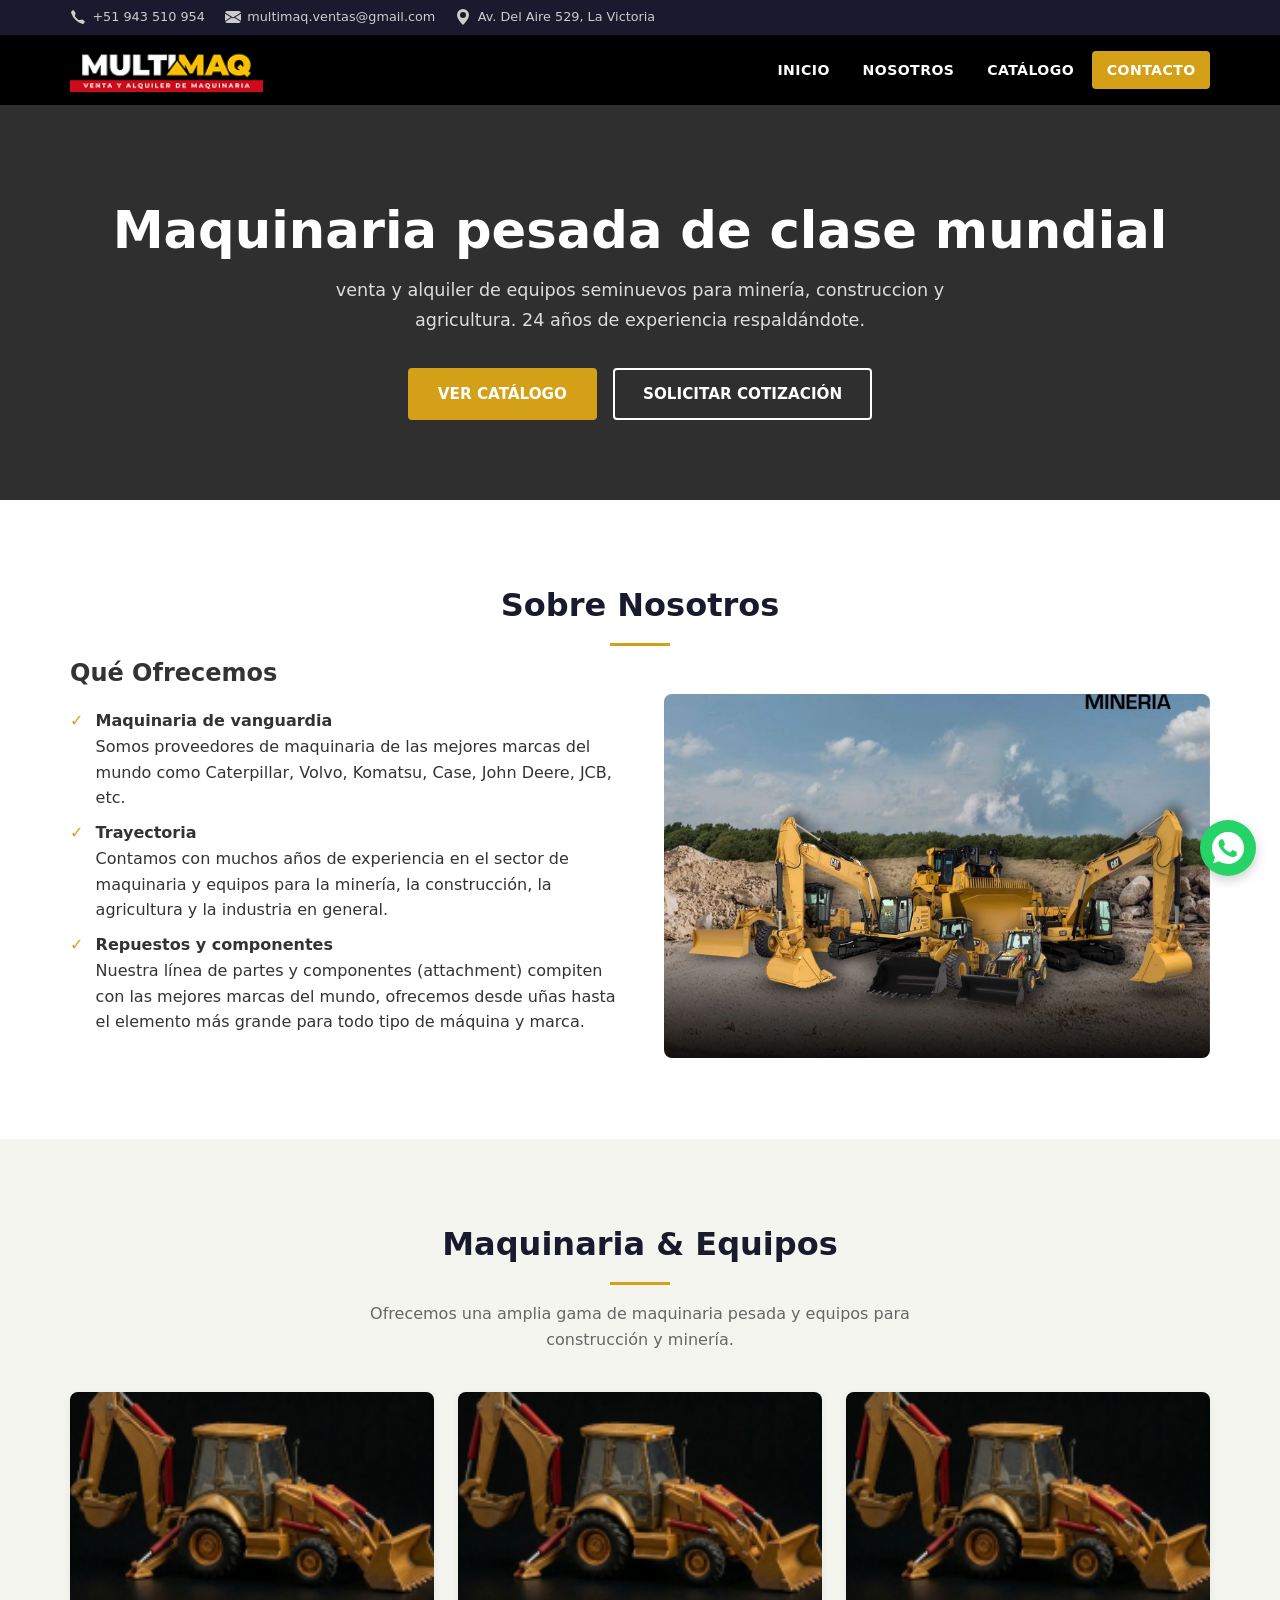
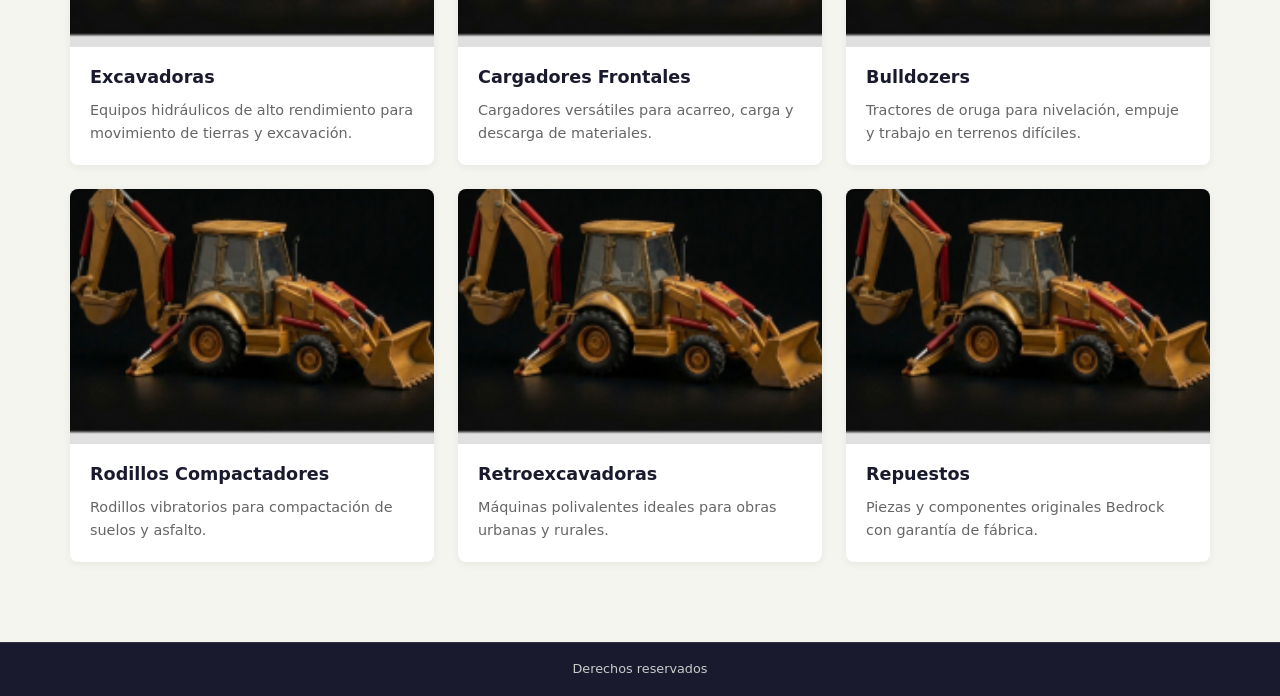
<file: deploy/index.html>
<!DOCTYPE html>
<html lang="es">
<head>
  <meta charset="UTF-8">
  <meta name="viewport" content="width=device-width, initial-scale=1.0">
  <title>MultiMAQ Per&uacute; &mdash; Maquinaria, Equipos y Alquiler</title>
  <meta name="description" content="Venta y alquiler de maquinaria pesada y equipos de construcci&oacute;n en Per&uacute;. Distribuidor autorizado de Bedrock Machinery.">
  <link rel="stylesheet" href="styles.css">
  <link rel="manifest" href="/site.webmanifest">
</head>
<body>

  <!-- ========== TOP BAR ========== -->
  <div class="top-bar">
    <div class="container top-bar__inner">
      <a href="tel:+51943510954" class="top-bar__item">
        <svg width="16" height="16" fill="currentColor" viewBox="0 0 16 16" aria-hidden="true"><path d="M3.654 1.328a.678.678 0 0 0-1.015-.063L1.605 2.3c-.483.484-.661 1.169-.45 1.77a17.6 17.6 0 0 0 4.168 6.608 17.6 17.6 0 0 0 6.608 4.168c.601.211 1.286.033 1.77-.45l1.034-1.034a.678.678 0 0 0-.063-1.015l-2.307-1.794a.68.68 0 0 0-.58-.122l-2.19.547a1.75 1.75 0 0 1-1.657-.459L5.482 8.062a1.75 1.75 0 0 1-.46-1.657l.548-2.19a.68.68 0 0 0-.122-.58L3.654 1.328z"/></svg>
        +51 943 510 954
      </a>
      <a href="mailto:multimaq.ventas@gmail.com" class="top-bar__item">
        <svg width="16" height="16" fill="currentColor" viewBox="0 0 16 16" aria-hidden="true"><path d="M.05 3.555A2 2 0 0 1 2 2h12a2 2 0 0 1 1.95 1.555L8 8.414.05 3.555zM0 4.697v7.104l5.803-3.558L0 4.697zM6.761 8.83l-6.57 4.027A2 2 0 0 0 2 14h12a2 2 0 0 0 1.808-1.144l-6.57-4.027L8 9.586l-1.239-.757zM16 11.801V4.697l-5.803 3.546L16 11.801z"/></svg>
        multimaq.ventas@gmail.com
      </a>
      <span class="top-bar__item">
        <svg width="16" height="16" fill="currentColor" viewBox="0 0 16 16" aria-hidden="true"><path d="M8 16s6-5.686 6-10A6 6 0 0 0 2 6c0 4.314 6 10 6 10zm0-7a3 3 0 1 1 0-6 3 3 0 0 1 0 6z"/></svg>
        Av. Del Aire 529, La Victoria
      </span>
    </div>
  </div>

  <!-- ========== HEADER / NAV ========== -->
  <header class="header" id="header">
    <div class="container header__inner">
      <a href="#" class="header__logo">
        <img src="assets/img/logo.png" alt="MultiMAQ Per&uacute;" width="220" height="52">
      </a>

      <button class="header__toggle" aria-label="Abrir men&uacute;" aria-expanded="false" aria-controls="main-nav">
        <span></span><span></span><span></span>
      </button>

      <nav id="main-nav" class="nav" aria-label="Navegaci&oacute;n principal">
        <ul class="nav__list">
          <li><a href="/" class="nav__link">Inicio</a></li>
          <li><a href="#nosotros" class="nav__link">Nosotros</a></li>
          <li><a href="#maquinaria" class="nav__link">Cat&Aacute;logo</a></li>
          <!-- <li><a href="#contacto" class="nav__link nav__link--cta">Contacto</a></li> -->
          <li><a href="https://wa.me/51943510954?text=Hola%2C%20quisiera%20informaci%C3%B3n%20sobre%20sus%20equipos" class="nav__link nav__link--cta">Contacto</a></li>
        </ul>
      </nav>
    </div>
  </header>

  <main>

    <!-- ========== HERO ========== -->
    <section class="hero" id="inicio">
      <div class="container hero__inner">
        <h1 class="hero__title">Maquinaria pesada&nbsp;de clase&nbsp;mundial</h1>
        <p class="hero__subtitle">venta y alquiler de equipos seminuevos para minería, construccion y agricultura. 24 años de experiencia respaldándote.</p>
        <div class="hero__actions">
          <a href="#maquinaria" class="btn btn--primary">VER CAT&Aacute;LOGO</a>
          <a href="https://wa.me/51943510954?text=Hola%2C%20quisiera%20informaci%C3%B3n%20sobre%20sus%20equipos" class="btn btn--outline">SOLICITAR COTIZACI&Oacute;N</a>
        </div>
      </div>
    </section>

    <!-- ========== NOSOTROS ========== -->
    <!-- <section class="section" id="nosotros">
      <div class="container">
        <h2 class="section__title">Nosotros</h2>
        <div class="about-grid">
          <div class="about-grid__text">
            <p><strong>MultiMAQ Per&uacute;</strong> es una empresa especializada en la comercializaci&oacute;n y alquiler de maquinaria pesada, equipos de construcci&oacute;n y accesorios (attachments) para los sectores de miner&iacute;a, construcci&oacute;n e industria.</p>
            <p>Como distribuidores autorizados de <strong>Bedrock Machinery</strong>, ofrecemos productos de alta calidad respaldados por garant&iacute;a de f&aacute;brica y soporte t&eacute;cnico especializado.</p>
            <ul class="check-list">
              <li>Distribuidor autorizado Bedrock Machinery</li>
              <li>Asesor&iacute;a t&eacute;cnica personalizada</li>
              <li>Stock disponible en Lima</li>
              <li>Env&iacute;os a nivel nacional</li>
            </ul>
          </div>
          <div class="about-grid__img">
            <img src="assets/img/about.jpg" alt="Equipo de MultiMAQ Per&uacute; junto a maquinaria pesada" width="600" height="400" loading="lazy">
          </div>
        </div>
      </div>
    </section>  -->
    <section class="section" id="nosotros">
      <div class="container">
        <h2 class="section__title">Sobre Nosotros</h2>
        <h3 style="font-size: x-large;">Qu&eacute; Ofrecemos</h3>
        <div class="about-grid">
          <div class="about-grid__text">
            <ul class="check-list">
              <li><strong>Maquinaria de vanguardia</strong><br/>
              Somos proveedores de maquinaria de las mejores marcas del mundo como Caterpillar, Volvo, Komatsu, Case, John Deere, JCB, etc.
              </li>
              <li><strong>Trayectoria</strong><br/>
Contamos con muchos años de experiencia  en el sector de maquinaria y equipos para la minería, la construcción,  la agricultura y la industria en general.
              </li>
              <li><strong>Repuestos y componentes</strong><br/>
Nuestra línea de partes y componentes (attachment) compiten con las  mejores marcas del mundo, ofrecemos desde uñas hasta el elemento más  grande para todo tipo de máquina y marca.
              </li>
            </ul>
          </div>
          <div class="about-grid__img">
            <img src="assets/img/bedrock.jfif" alt="Equipo de MultiMAQ Per&uacute; junto a maquinaria pesada" width="600" height="400" loading="lazy">
          </div>
        </div>
      </div>
    </section>

    <!-- ========== MAQUINARIA & EQUIPOS ========== -->
    <section class="section section--alt" id="maquinaria">
      <div class="container">
        <h2 class="section__title">Maquinaria &amp; Equipos</h2>
        <p class="section__intro">Ofrecemos una amplia gama de maquinaria pesada y equipos para construcci&oacute;n y miner&iacute;a.</p>

        <div class="card-grid">
          <article class="card">
            <div class="card__img">
              <img src="assets/img/excavadoras.jpg" alt="Excavadora hidr&aacute;ulica" width="400" height="280" loading="lazy">
            </div>
            <h3 class="card__title">Excavadoras</h3>
            <p class="card__text">Equipos hidr&aacute;ulicos de alto rendimiento para movimiento de tierras y excavaci&oacute;n.</p>
          </article>

          <article class="card">
            <div class="card__img">
              <img src="assets/img/cargadores.jpg" alt="Cargador frontal" width="400" height="280" loading="lazy">
            </div>
            <h3 class="card__title">Cargadores Frontales</h3>
            <p class="card__text">Cargadores vers&aacute;tiles para acarreo, carga y descarga de materiales.</p>
          </article>

          <article class="card">
            <div class="card__img">
              <img src="assets/img/bulldozers.jpg" alt="Bulldozer" width="400" height="280" loading="lazy">
            </div>
            <h3 class="card__title">Bulldozers</h3>
            <p class="card__text">Tractores de oruga para nivelaci&oacute;n, empuje y trabajo en terrenos dif&iacute;ciles.</p>
          </article>

          <article class="card">
            <div class="card__img">
              <img src="assets/img/rodillos.jpg" alt="Rodillo compactador" width="400" height="280" loading="lazy">
            </div>
            <h3 class="card__title">Rodillos Compactadores</h3>
            <p class="card__text">Rodillos vibratorios para compactaci&oacute;n de suelos y asfalto.</p>
          </article>

          <article class="card">
            <div class="card__img">
              <img src="assets/img/retroexcavadoras.jpg" alt="Retroexcavadora" width="400" height="280" loading="lazy">
            </div>
            <h3 class="card__title">Retroexcavadoras</h3>
            <p class="card__text">M&aacute;quinas polivalentes ideales para obras urbanas y rurales.</p>
          </article>

          <article class="card">
            <div class="card__img">
              <img src="assets/img/repuestos.jpg" alt="Repuestos de maquinaria" width="400" height="280" loading="lazy">
            </div>
            <h3 class="card__title">Repuestos</h3>
            <p class="card__text">Piezas y componentes originales Bedrock con garant&iacute;a de f&aacute;brica.</p>
          </article>
        </div>
      </div>
    </section>

    <!-- ========== ATTACHMENTS ========== -->
    <!-- <section class="section" id="attachments">
      <div class="container">
        <h2 class="section__title">Attachments</h2>
        <p class="section__intro">Accesorios y aditamentos compatibles con las principales marcas de maquinaria pesada.</p>

        <div class="card-grid">
          <article class="card">
            <div class="card__img">
              <img src="assets/img/cucharones.jpg" alt="Cuchar&oacute;n para excavadora" width="400" height="280" loading="lazy">
            </div>
            <h3 class="card__title">Cucharones</h3>
            <p class="card__text">Cucharones est&aacute;ndar, reforzados y para roca en diversos tama&ntilde;os.</p>
          </article>

          <article class="card">
            <div class="card__img">
              <img src="assets/img/martillos.jpg" alt="Martillo hidr&aacute;ulico" width="400" height="280" loading="lazy">
            </div>
            <h3 class="card__title">Martillos Hidr&aacute;ulicos</h3>
            <p class="card__text">Rompedores para demolici&oacute;n, cantera y trabajos en roca.</p>
          </article>

          <article class="card">
            <div class="card__img">
              <img src="assets/img/rippers.jpg" alt="Ripper para bulldozer" width="400" height="280" loading="lazy">
            </div>
            <h3 class="card__title">Rippers</h3>
            <p class="card__text">Escarificadores para desgarrar terrenos compactos y rocosos.</p>
          </article>

          <article class="card">
            <div class="card__img">
              <img src="assets/img/thumbs.jpg" alt="Pulgar hidr&aacute;ulico" width="400" height="280" loading="lazy">
            </div>
            <h3 class="card__title">Pulgares Hidr&aacute;ulicos</h3>
            <p class="card__text">Para agarre y manipulaci&oacute;n de materiales irregulares.</p>
          </article>
        </div>
      </div>
    </section> -->

    <!-- ========== ALQUILER ========== -->
    <!-- <section class="section section--alt" id="alquiler">
      <div class="container">
        <h2 class="section__title">Alquiler de Maquinaria</h2>
        <div class="about-grid about-grid--reverse">
          <div class="about-grid__text">
            <p>Contamos con una flota de maquinaria disponible para alquiler por d&iacute;a, semana o mes. Ideal para proyectos de construcci&oacute;n, miner&iacute;a y obras civiles.</p>
            <ul class="check-list">
              <li>Tarifas competitivas</li>
              <li>Equipos en &oacute;ptimas condiciones</li>
              <li>Operadores calificados (opcional)</li>
              <li>Transporte incluido en Lima Metropolitana</li>
              <li>Soporte t&eacute;cnico 24/7</li>
            </ul>
            <a href="#contacto" class="btn btn--primary">Consultar disponibilidad</a>
          </div>
          <div class="about-grid__img">
            <img src="assets/img/alquiler.jpg" alt="Maquinaria pesada disponible para alquiler" width="600" height="400" loading="lazy">
          </div>
        </div>
      </div>
    </section> -->

    <!-- ========== CONTACTO ========== -->
    <!-- <section class="section" id="contacto">
      <div class="container">
        <h2 class="section__title">Contacto</h2>
        <div class="contact-grid">

          <div class="contact-info">
            <h3>Conversemos</h3>
            <p>Escr&iacute;benos o ll&aacute;manos para recibir asesor&iacute;a sobre nuestros equipos, cotizaciones o disponibilidad de alquiler.</p>

            <ul class="contact-list">
              <li>
                <svg width="20" height="20" fill="currentColor" viewBox="0 0 16 16" aria-hidden="true"><path d="M3.654 1.328a.678.678 0 0 0-1.015-.063L1.605 2.3c-.483.484-.661 1.169-.45 1.77a17.6 17.6 0 0 0 4.168 6.608 17.6 17.6 0 0 0 6.608 4.168c.601.211 1.286.033 1.77-.45l1.034-1.034a.678.678 0 0 0-.063-1.015l-2.307-1.794a.68.68 0 0 0-.58-.122l-2.19.547a1.75 1.75 0 0 1-1.657-.459L5.482 8.062a1.75 1.75 0 0 1-.46-1.657l.548-2.19a.68.68 0 0 0-.122-.58L3.654 1.328z"/></svg>
                <a href="tel:+51943510954">+51 943 510 954</a>
              </li>
              <li>
                <svg width="20" height="20" fill="currentColor" viewBox="0 0 16 16" aria-hidden="true"><path d="M.05 3.555A2 2 0 0 1 2 2h12a2 2 0 0 1 1.95 1.555L8 8.414.05 3.555zM0 4.697v7.104l5.803-3.558L0 4.697zM6.761 8.83l-6.57 4.027A2 2 0 0 0 2 14h12a2 2 0 0 0 1.808-1.144l-6.57-4.027L8 9.586l-1.239-.757zM16 11.801V4.697l-5.803 3.546L16 11.801z"/></svg>
                <a href="mailto:multimaq.ventas@gmail.com">multimaq.ventas@gmail.com</a>
              </li>
              <li>
                <svg width="20" height="20" fill="currentColor" viewBox="0 0 16 16" aria-hidden="true"><path d="M8 16s6-5.686 6-10A6 6 0 0 0 2 6c0 4.314 6 10 6 10zm0-7a3 3 0 1 1 0-6 3 3 0 0 1 0 6z"/></svg>
                Av. Del Aire 529, La Victoria, Lima
              </li>
            </ul>
          </div>

          <form class="contact-form" action="https://formsubmit.co/multimaq.ventas@gmail.com" method="POST">
            <input type="hidden" name="_subject" value="Nueva consulta desde multimaqperu.com">
            <input type="hidden" name="_captcha" value="false">
            <input type="hidden" name="_next" value="https://multimaqperu.com/#contacto">

            <div class="form-group">
              <label for="name">Nombre completo</label>
              <input type="text" id="name" name="nombre" required>
            </div>

            <div class="form-group">
              <label for="email">Correo electr&oacute;nico</label>
              <input type="email" id="email" name="email" required>
            </div>

            <div class="form-group">
              <label for="phone">Tel&eacute;fono</label>
              <input type="tel" id="phone" name="telefono">
            </div>

            <div class="form-group">
              <label for="message">Mensaje</label>
              <textarea id="message" name="mensaje" rows="5" required></textarea>
            </div>

            <button type="submit" class="btn btn--primary btn--full">Enviar mensaje</button>
          </form>

        </div>
      </div>
    </section> -->

  </main>

  <!-- ========== FOOTER ========== -->
  <!-- <footer class="footer"> -->
    <!-- <div class="container footer__inner"> -->
      <!-- <div class="footer__brand">
        <img src="assets/img/logo-footer.png" alt="MultiMAQ Per&uacute;" width="180" height="39" loading="lazy">
        <p>Venta y alquiler de maquinaria pesada y equipos de construcci&oacute;n en Per&uacute;.</p>
      </div> -->

      <!-- <div class="footer__links">
        <h4>Navegaci&oacute;n</h4>
        <ul>
          <li><a href="#nosotros">Nosotros</a></li>
          <li><a href="#maquinaria">Maquinaria &amp; Equipos</a></li>
          <li><a href="#attachments">Attachments</a></li>
          <li><a href="#alquiler">Alquiler</a></li>
          <li><a href="#contacto">Contacto</a></li>

          
          <li><a href="/" class="nav__link">Inicio</a></li>
          <li><a href="#nosotros" class="nav__link">Nosotros</a></li>
          <li><a href="#maquinaria" class="nav__link">Cat&Aacute;logo</a></li>
          <li><a href="#contacto" class="nav__link nav__link--cta">Contacto</a></li>
        </ul>
      </div> -->

      <!-- <div class="footer__contact">
        <h4>Contacto</h4>
        <ul>
          <li><a href="tel:+51943510954">+51 943 510 954</a></li>
          <li><a href="mailto:multimaq.ventas@gmail.com">multimaq.ventas@gmail.com</a></li>
          <li>Av. Del Aire 529, La Victoria, Lima</li>
        </ul>
      </div> -->
    <!-- </div> -->

    <footer class="footer footer__bottom">
      <div class="container">
        <p>Derechos reservados</p>
      </div>
    </div>
  <!-- </footer> -->

  <!-- ========== WHATSAPP FLOAT ========== -->
  <a href="https://wa.me/51943510954?text=Hola%2C%20quisiera%20informaci%C3%B3n%20sobre%20sus%20equipos" class="whatsapp-float" target="_blank" rel="noopener" aria-label="Contactar por WhatsApp">
    <svg viewBox="0 0 32 32" width="32" height="32" fill="#fff"><path d="M16.004 0h-.008C7.174 0 0 7.176 0 16.004c0 3.5 1.132 6.744 3.058 9.374L1.058 31.13l5.964-1.966A15.9 15.9 0 0 0 16.004 32C24.826 32 32 24.826 32 16.004S24.826 0 16.004 0zm9.314 22.606c-.39 1.1-1.932 2.014-3.164 2.28-.844.18-1.946.324-5.658-1.216-4.748-1.97-7.806-6.78-8.04-7.094-.226-.314-1.9-2.53-1.9-4.826s1.2-3.424 1.628-3.892c.39-.426 1.026-.638 1.636-.638.198 0 .376.01.536.018.468.02.702.048 1.012.784.386.918 1.326 3.232 1.442 3.466.118.234.234.546.078.86-.148.32-.278.52-.512.798-.234.278-.456.492-.69.79-.214.264-.454.548-.194.978.26.43 1.156 1.906 2.482 3.088 1.706 1.522 3.144 1.994 3.588 2.214.352.176.768.136 1.04-.156.346-.37.774-.98 1.21-1.584.31-.432.702-.486 1.09-.332.394.148 2.496 1.178 2.924 1.392.428.214.714.322.818.498.108.176.108 1.018-.282 2.118z"/></svg>
  </a>

  <script src="script.js"></script>
</body>
</html>
</file>
<file: deploy/styles.css>
/* ===================================================
   MultiMAQ Peru — Static Site Styles
   =================================================== */

/* ---------- Reset & Base ---------- */
*,
*::before,
*::after {
  box-sizing: border-box;
  margin: 0;
  padding: 0;
}

:root {
  --color-primary: #d4a017;
  --color-primary-dark: #b8890f;
  --color-dark: #1a1a2e;
  --color-dark-alt: #16213e;
  --color-text: #333;
  --color-text-light: #666;
  --color-bg: #fff;
  --color-bg-alt: #f5f5f0;
  --color-border: #e0e0e0;
  --font-family: "Segoe UI", system-ui, -apple-system, sans-serif;
  --max-width: 1140px;
  --header-height: 70px;
}

html {
  scroll-behavior: smooth;
  scroll-padding-top: calc(var(--header-height) + 1rem);
}

body {
  font-family: var(--font-family);
  color: var(--color-text);
  line-height: 1.6;
  background: var(--color-bg);
  -webkit-font-smoothing: antialiased;
}

img {
  max-width: 100%;
  height: auto;
  display: block;
}

a {
  color: inherit;
  text-decoration: none;
}

ul {
  list-style: none;
}

/* ---------- Utility ---------- */
.container {
  width: 90%;
  max-width: var(--max-width);
  margin: 0 auto;
}

/* ---------- Top Bar ---------- */
.top-bar {
  background: var(--color-dark);
  color: #ccc;
  font-size: 0.8rem;
  padding: 0.45rem 0;
}

.top-bar__inner {
  display: flex;
  flex-wrap: wrap;
  gap: 1.25rem;
  align-items: center;
}

.top-bar__item {
  display: inline-flex;
  align-items: center;
  gap: 0.4rem;
  transition: color 0.2s;
}

a.top-bar__item:hover {
  color: var(--color-primary);
}

/* ---------- Header ---------- */
.header {
  position: sticky;
  top: 0;
  z-index: 100;
  background: #000;
  color: white;
  /* border-bottom: 1px solid var(--color-border); */
  height: var(--header-height);
}

.header__inner {
  display: flex;
  align-items: center;
  justify-content: space-between;
  height: 100%;
}

.header__logo img {
  height: 44px;
  width: auto;
}

/* Hamburger */
.header__toggle {
  display: none;
  flex-direction: column;
  gap: 5px;
  background: none;
  border: none;
  cursor: pointer;
  padding: 0.5rem;
}

.header__toggle span {
  display: block;
  width: 26px;
  height: 3px;
  background: var(--color-dark);
  border-radius: 2px;
  transition: transform 0.3s, opacity 0.3s;
}

/* Nav */
.nav__list {
  display: flex;
  align-items: center;
  gap: 0.25rem;
}

.nav__link {
  display: block;
  padding: 0.5rem 0.9rem;
  font-size: 0.88rem;
  font-weight: 600;
  text-transform: uppercase;
  letter-spacing: 0.03em;
  color: white;
  border-radius: 4px;
  transition: color 0.2s, background 0.2s;
}
/* .nav__link {
  display: block;
  padding: 0.5rem 0.9rem;
  font-size: 0.88rem;
  font-weight: 600;
  text-transform: uppercase;
  letter-spacing: 0.03em;
  color: var(--color-dark);
  border-radius: 4px;
  transition: color 0.2s, background 0.2s;
} */

.nav__link:hover {
  color: var(--color-primary-dark);
}

.nav__link--cta {
  background: var(--color-primary);
  color: #fff;
}

.nav__link--cta:hover {
  background: var(--color-primary-dark);
  color: #fff;
}

/* ---------- Hero ---------- */
.hero {
  background: #2f2f2f;
    /* linear-gradient(135deg, #2f2f2f, #2f2f2f); */
    /* url("assets/img/hero-bg.png") center / cover no-repeat;*/
  color: #fff;
  padding: 6rem 0 5rem;
  text-align: center;
}

.hero__title {
  font-size: clamp(2rem, 5vw, 3.2rem);
  font-weight: 800;
  line-height: 1.15;
  margin-bottom: 1rem;
}

.hero__subtitle {
  max-width: 640px;
  margin: 0 auto 2rem;
  font-size: 1.1rem;
  color: #ddd;
  line-height: 1.7;
}

.hero__actions {
  display: flex;
  justify-content: center;
  gap: 1rem;
  flex-wrap: wrap;
}

/* ---------- Buttons ---------- */
.btn {
  display: inline-block;
  padding: 0.75rem 1.75rem;
  font-size: 0.95rem;
  font-weight: 600;
  border-radius: 4px;
  border: 2px solid transparent;
  cursor: pointer;
  transition: background 0.2s, color 0.2s, border-color 0.2s;
}

.btn--primary {
  background: var(--color-primary);
  color: #fff;
  border-color: var(--color-primary);
}

.btn--primary:hover {
  background: var(--color-primary-dark);
  border-color: var(--color-primary-dark);
}

.btn--outline {
  background: transparent;
  color: #fff;
  border-color: #fff;
}

.btn--outline:hover {
  background: #fff;
  color: var(--color-dark);
}

.btn--full {
  width: 100%;
  text-align: center;
}

/* ---------- Sections ---------- */
.section {
  padding: 5rem 0;
}

.section--alt {
  background: var(--color-bg-alt);
}

.section__title {
  font-size: 2rem;
  font-weight: 700;
  text-align: center;
  margin-bottom: 0.5rem;
  color: var(--color-dark);
}

.section__title::after {
  content: "";
  display: block;
  width: 60px;
  height: 3px;
  background: var(--color-primary);
  margin: 0.75rem auto 0;
}

.section__intro {
  text-align: center;
  max-width: 600px;
  margin: 1rem auto 2.5rem;
  color: var(--color-text-light);
}

/* ---------- About Grid ---------- */
.about-grid {
  display: grid;
  grid-template-columns: 1fr 1fr;
  gap: 3rem;
  align-items: center;
  /* margin-top: 2rem; */
}

.about-grid--reverse .about-grid__img {
  order: -1;
}

.about-grid__text p {
  margin-bottom: 1rem;
  color: var(--color-text-light);
}

.about-grid__img img {
  border-radius: 8px;
  object-fit: cover;
  width: 100%;
  aspect-ratio: 3 / 2;
  background: var(--color-border);
}

/* Check List */
.check-list {
  margin: 1rem 0 1.5rem;
}

.check-list li {
  position: relative;
  padding-left: 1.6rem;
  margin-bottom: 0.6rem;
  color: var(--color-text);
}

.check-list li::before {
  content: "\2713";
  position: absolute;
  left: 0;
  color: var(--color-primary);
  font-weight: 700;
}

/* ---------- Card Grid ---------- */
.card-grid {
  display: grid;
  grid-template-columns: repeat(auto-fill, minmax(300px, 1fr));
  gap: 1.5rem;
}

.card {
  background: var(--color-bg);
  border-radius: 8px;
  overflow: hidden;
  box-shadow: 0 2px 8px rgba(0, 0, 0, 0.06);
  transition: transform 0.25s, box-shadow 0.25s;
}

.card:hover {
  transform: translateY(-4px);
  box-shadow: 0 8px 24px rgba(0, 0, 0, 0.1);
}

.card__img {
  aspect-ratio: 10 / 7;
  overflow: hidden;
  background: var(--color-border);
}

.card__img img {
  width: 100%;
  height: 100%;
  object-fit: cover;
  transition: transform 0.4s;
}

.card:hover .card__img img {
  transform: scale(1.05);
}

.card__title {
  padding: 1rem 1.25rem 0;
  font-size: 1.1rem;
  color: var(--color-dark);
}

.card__text {
  padding: 0.5rem 1.25rem 1.25rem;
  font-size: 0.9rem;
  color: var(--color-text-light);
}

/* ---------- Contact Grid ---------- */
.contact-grid {
  display: grid;
  grid-template-columns: 1fr 1fr;
  gap: 3rem;
  margin-top: 2rem;
}

.contact-info h3 {
  font-size: 1.5rem;
  margin-bottom: 0.75rem;
  color: var(--color-dark);
}

.contact-info p {
  color: var(--color-text-light);
  margin-bottom: 1.5rem;
}

.contact-list li {
  display: flex;
  align-items: center;
  gap: 0.75rem;
  margin-bottom: 1rem;
  color: var(--color-text);
}

.contact-list li svg {
  flex-shrink: 0;
  color: var(--color-primary);
}

.contact-list a:hover {
  color: var(--color-primary);
}

/* Form */
.contact-form {
  display: flex;
  flex-direction: column;
  gap: 1rem;
}

.form-group label {
  display: block;
  font-size: 0.85rem;
  font-weight: 600;
  margin-bottom: 0.3rem;
  color: var(--color-dark);
}

.form-group input,
.form-group textarea {
  width: 100%;
  padding: 0.7rem 0.9rem;
  font-family: inherit;
  font-size: 0.95rem;
  border: 1px solid var(--color-border);
  border-radius: 4px;
  transition: border-color 0.2s;
  background: #fff;
}

.form-group input:focus,
.form-group textarea:focus {
  outline: none;
  border-color: var(--color-primary);
}

.form-group textarea {
  resize: vertical;
}

/* ---------- Footer ---------- */
.footer {
  background: var(--color-dark);
  color: #ccc;
  padding-top: 3rem;
}

.footer__inner {
  display: grid;
  grid-template-columns: 2fr 1fr 1fr;
  gap: 2rem;
  padding-bottom: 2rem;
}

.footer__brand img {
  height: 38px;
  width: auto;
  margin-bottom: 0.75rem;
}

.footer__brand p {
  font-size: 0.9rem;
  max-width: 280px;
}

.footer h4 {
  color: #fff;
  margin-bottom: 0.75rem;
  font-size: 0.95rem;
  text-transform: uppercase;
  letter-spacing: 0.04em;
}

.footer ul li {
  margin-bottom: 0.5rem;
}

.footer a:hover {
  color: var(--color-primary);
}

.footer__bottom {
  border-top: 1px solid rgba(255, 255, 255, 0.1);
  padding: 1rem 0;
  font-size: 0.8rem;
  text-align: center;
}

/* ---------- WhatsApp Float ---------- */
.whatsapp-float {
  position: fixed;
  bottom: 1.5rem;
  right: 1.5rem;
  width: 56px;
  height: 56px;
  background: #25d366;
  border-radius: 50%;
  display: flex;
  align-items: center;
  justify-content: center;
  box-shadow: 0 4px 12px rgba(0, 0, 0, 0.2);
  z-index: 999;
  transition: transform 0.2s, box-shadow 0.2s;
}

.whatsapp-float:hover {
  transform: scale(1.1);
  box-shadow: 0 6px 20px rgba(0, 0, 0, 0.25);
}

/* ---------- Responsive ---------- */
@media (max-width: 900px) {
  .about-grid,
  .contact-grid {
    grid-template-columns: 1fr;
  }

  .about-grid--reverse .about-grid__img {
    order: 0;
  }

  .footer__inner {
    grid-template-columns: 1fr;
    text-align: center;
  }

  .footer__brand p {
    max-width: 100%;
  }
}

@media (max-width: 768px) {
  .top-bar__inner {
    justify-content: center;
    font-size: 0.75rem;
    gap: 0.75rem;
  }

  /* Mobile nav */
  .header__toggle {
    display: flex;
  }

  .nav {
    position: fixed;
    top: 0;
    right: -100%;
    width: min(300px, 80vw);
    height: 100vh;
    background: var(--color-bg);
    box-shadow: -4px 0 20px rgba(0, 0, 0, 0.15);
    transition: right 0.3s ease;
    z-index: 200;
    padding: 5rem 1.5rem 2rem;
    overflow-y: auto;
  }

  .nav.is-open {
    right: 0;
  }

  .nav__list {
    flex-direction: column;
    align-items: stretch;
    gap: 0;
  }

  .nav__link {
    padding: 0.9rem 0;
    border-bottom: 1px solid var(--color-border);
    font-size: 1rem;
  }

  .nav__link--cta {
    margin-top: 1rem;
    text-align: center;
  }

  /* Hamburger animation */
  .header__toggle[aria-expanded="true"] span:nth-child(1) {
    transform: translateY(8px) rotate(45deg);
  }

  .header__toggle[aria-expanded="true"] span:nth-child(2) {
    opacity: 0;
  }

  .header__toggle[aria-expanded="true"] span:nth-child(3) {
    transform: translateY(-8px) rotate(-45deg);
  }

  /* Overlay */
  .nav-overlay {
    position: fixed;
    inset: 0;
    background: rgba(0, 0, 0, 0.4);
    z-index: 199;
    opacity: 0;
    pointer-events: none;
    transition: opacity 0.3s;
  }

  .nav-overlay.is-visible {
    opacity: 1;
    pointer-events: auto;
  }

  .hero {
    padding: 4rem 0 3rem;
  }

  .section {
    padding: 3.5rem 0;
  }

  .card-grid {
    grid-template-columns: 1fr;
  }
}
</file>
